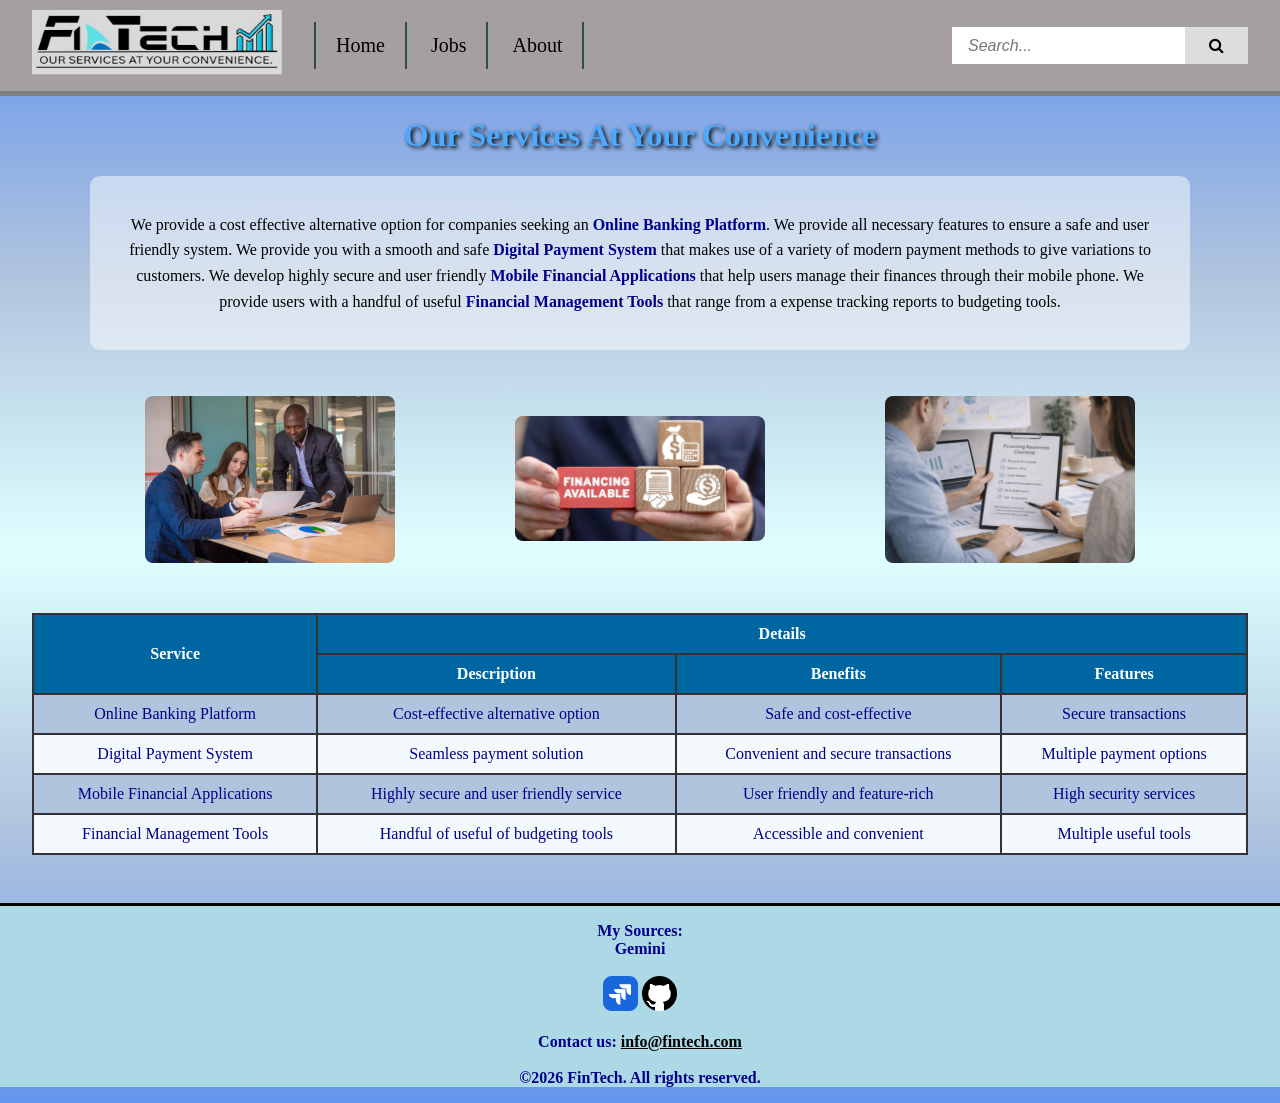
<file: index.html>
<!DOCTYPE html>
<html lang="en">
    <head>
        <meta charset="utf-8">
        <meta name="description" content="This is the index page of the project">
        <meta name="keywords" content="HTML5, CSS, Form, tags">
        <meta name="author" content="Paveteran Elangovan">
        <title>Home</title>
        <link rel="stylesheet" href="https://cdnjs.cloudflare.com/ajax/libs/font-awesome/4.7.0/css/font-awesome.min.css">
        <link rel="stylesheet" href="index.css">
        <link rel="stylesheet" href="Styles.css">
    </head>
    <body>
        <header class="top_area">
            <a href="#" class="logo">
                <img src="images/FINTECH_LOGO.jpeg" alt="Fintech Logo" height="65rem" width="250rem">
            </a>

            <nav class="navigation">
                <a href="index.html">Home</a>
                <a href="jobs.html">Jobs</a>
                <a href="about.html">About</a>
            </nav>

            <div class="searchbar">
                <input type="text" placeholder="Search...">
                <button type="submit"><i class="fa fa-search"></i></button>
            </div>          
        </header>
        
        <h1 class="h1mine">Our Services At Your Convenience</h1>

        <div class="description">
            <p>
                We provide a cost effective alternative option for companies seeking an <strong>Online Banking Platform</strong>. We provide all necessary features to ensure a safe and user friendly system.
                We provide you with a smooth and safe <strong>Digital Payment System</strong> that makes use of a variety of modern payment methods to give variations to customers.
                We develop highly secure and user friendly <strong>Mobile Financial Applications</strong> that help users manage their finances through their mobile phone.
                We provide users with a handful of useful <strong>Financial Management Tools</strong> that range from a expense tracking reports to budgeting tools.
            </p>
        </div>

        <div class="image">
            <p><img id="img1" src="images/banking1.jpg" alt="Services"/></p>
            <p><img id="img2" src="images/banking3.png" alt="Services2"/></p>
            <p><img id="img3" src="images/banking2.png" alt="Services3"/></p>
        </div>

        <table>
            <tr>
                <th rowspan="2">Service</th>
                <th colspan="3">Details</th>
            </tr>

            <tr>
                <th>Description</th>
                <th>Benefits</th>
                <th>Features</th>
            </tr>

            <tr>
                <td>Online Banking Platform</td>
                <td>Cost-effective alternative option</td>
                <td>Safe and cost-effective</td>
                <td>Secure transactions</td>
            </tr>

            <tr>
                <td>Digital Payment System</td>
                <td>Seamless payment solution</td>
                <td>Convenient and secure transactions</td>
                <td>Multiple payment options</td>
            </tr>

            <tr>
                <td>Mobile Financial Applications</td>
                <td>Highly secure and user friendly service</td>
                <td>User friendly and feature-rich</td>
                <td>High security services</td>
            </tr>

            <tr>
                <td>Financial Management Tools</td>
                <td>Handful of useful of budgeting tools</td>
                <td>Accessible and convenient</td>
                <td>Multiple useful tools</td>
            </tr>
        </table>
        <br />

        <footer>
            <p style="font-weight: bold; color:darkblue">My Sources:<br>Gemini<br><br>
               <a href="https://ryanstothard.atlassian.net/jira/software/projects/WEB/boards/2/backlog?atlOrigin=eyJpIjoiOWI3MjFkNGI1NGJjNGFiOTkwYTQwZDZjMWIyMzIzMzUiLCJwIjoiaiJ9" target="blank"><img src="images/jira.webp" alt="Jira" title="Jira_" width="35" height="35" /></a> 
               <a href="https://github.com/Paveteran69/Applied-Web-Project.git" target="blank"><img src="images/github.webp" alt="GitHub" title="GitHub_" width="35" height="35" /><br><br></a> 
               Contact us: <a href="mailto:info@fintech.com">info@fintech.com</a><br><br>&copy;2026 FinTech. All rights reserved.
            </p>
        </footer>
    </body>
</html>
</file>
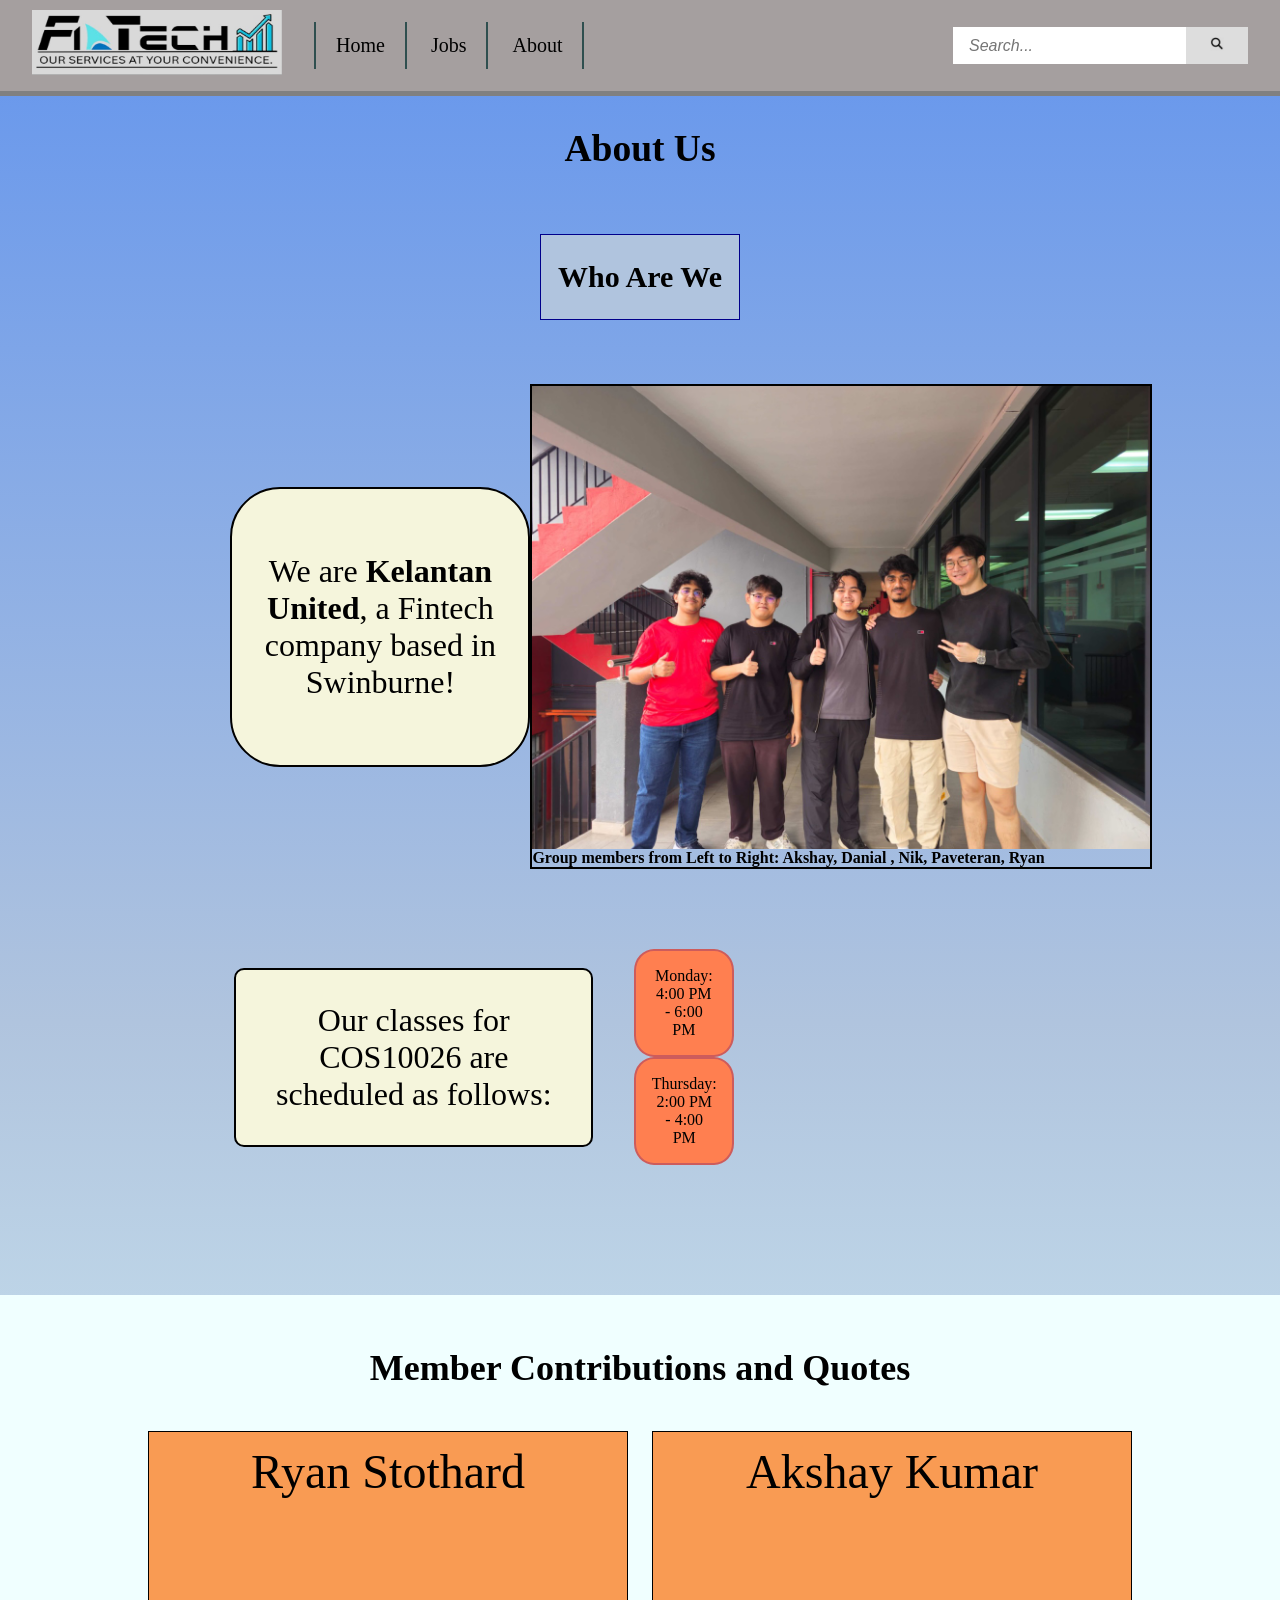
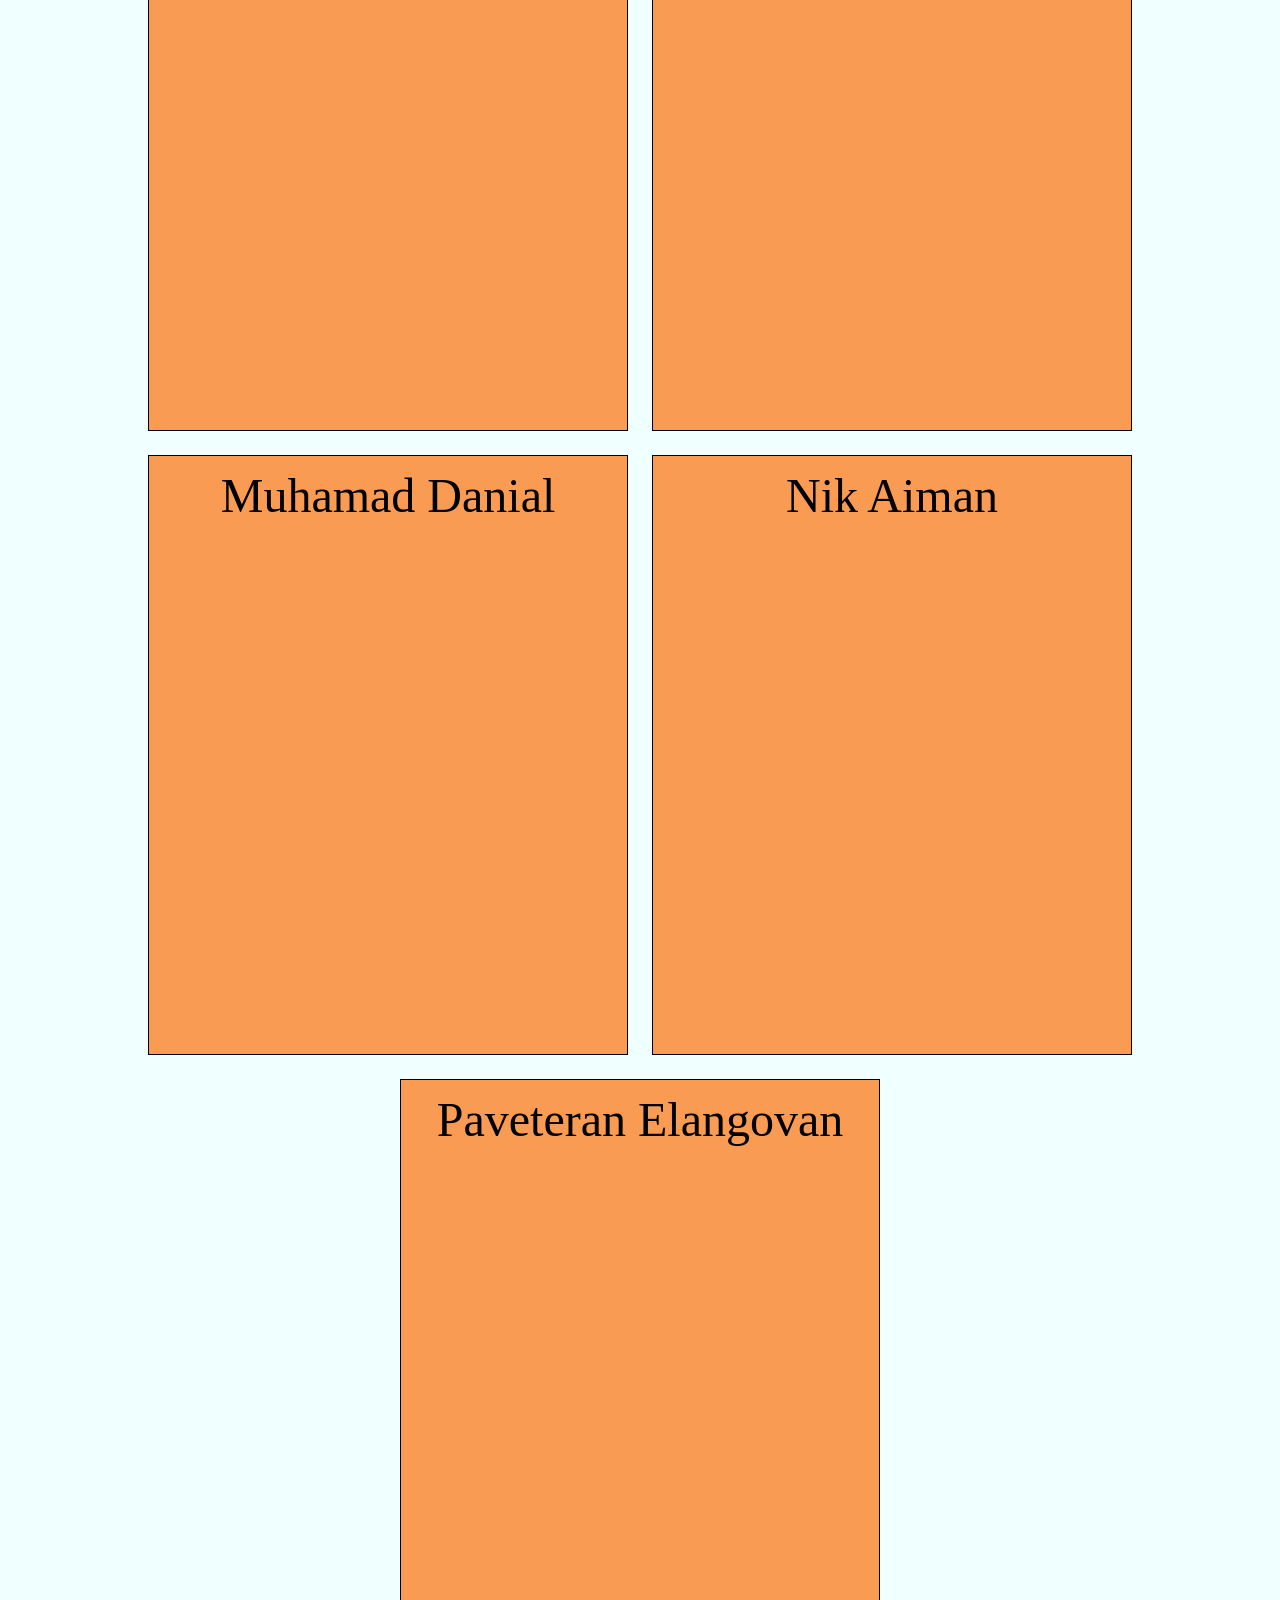
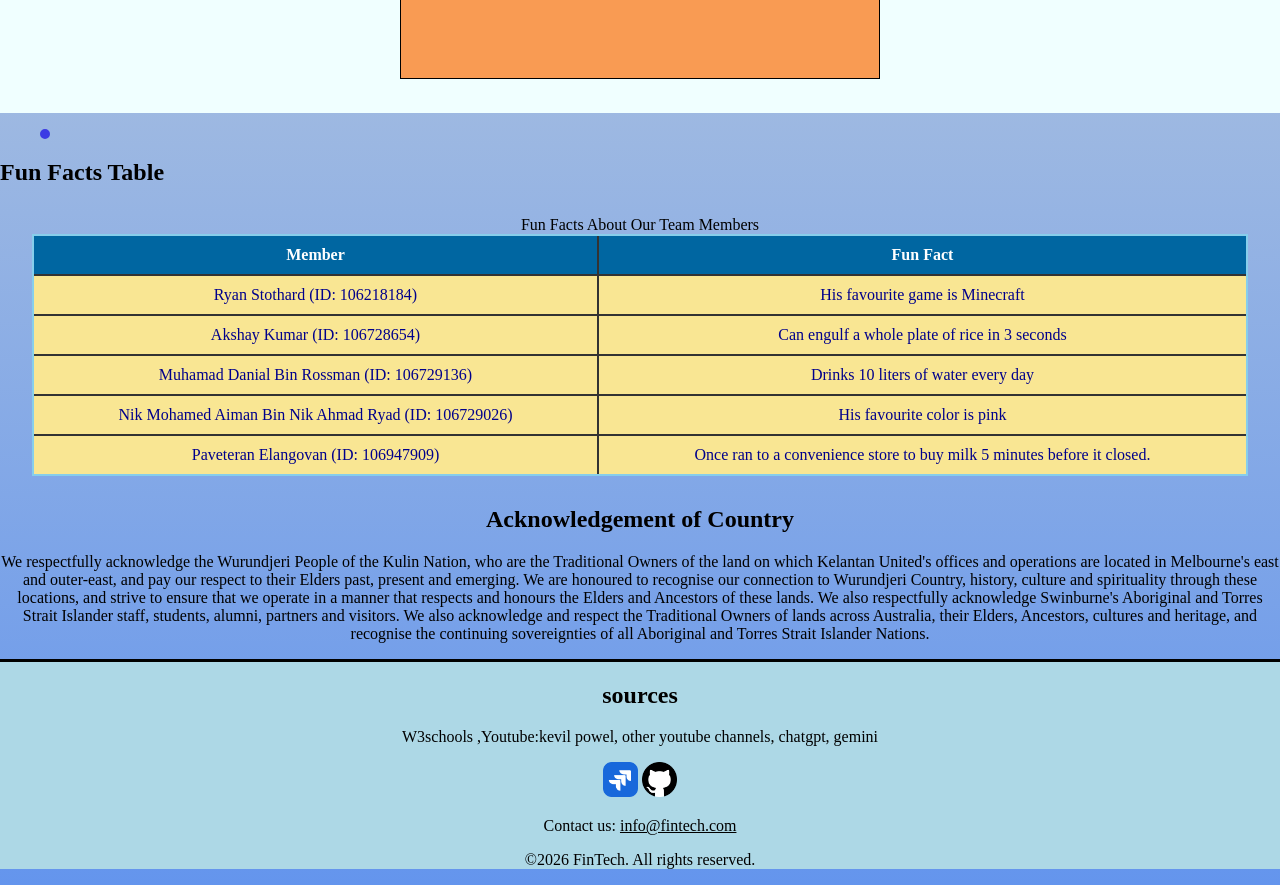
<file: about.html>
<!DOCTYPE html >
<html lang="en">
    <head>
        <style>
            footer{
        border-top: 3px solid black;
        clear: both;
        text-align: center;
        }

            figure {
                border: 5px solid #3b3be4;
                border-radius: 10px;
                width: fit-content;
                text-align: center;
            }

            .about_id {
                font-weight: bold;
                font-style: italic;
                text-decoration: underline;
            }

            table, th, td{
                border-style: double;
                border-width: 2px;
                border-color:skyblue;
                padding: 5px;
            }
            td {
                background-color:#f9e693;
            }
            thead{
                background-color: #b6f549;
            }

            td:hover {
                background-color: #5ef686;
            }
            
            td:active {
                background-color: #ff57b1;
            }



        </style>
        <meta charset="UTF-8">
        <meta name="viewport" content="width=device-width, initial-scale=1.0">
        <meta name="description" content="This is the about page of the project">
            <meta name="keywords" content="HTML5, CSS, about, us, contact, information, schedule, team, members, fun facts">
            <meta name="author" content="Ryan Stothard/Aiman">
        <link href="Styles.css" rel="stylesheet">
        <title>About Us</title>
    </head>
    <body class>
        <div class="wrapper_ab">
            <section class="background">
                        <!--Navigation Bar start-->
                <header class="top_area">
                    <a href="#" class="logo">
                        <img src="images/FINTECH_LOGO.jpeg" alt="Fintech Logo" height="65rem" width="250rem">
                    </a>

                    <nav class="navigation">
                        <a href="index.html#">Home</a>
                        <a href="jobs.html#">Jobs</a>
                        <a href="about.html#">About</a>
                    </nav>

                    <div class="searchbar">
                        <input type="text" placeholder="Search...">
                        <button type="button"><img src="images/search.png" alt="Search Logo" width="14rem" height="14rem"></button>
                    </div>

                </header>
                    <!--End-->
                <header>
                    <div class="title_ab"><h1>About Us</h1></div>
                </header>

                <main>
                    
                    <section class="middle_section_ab"> 
                        <div class="who_ab"><h2 class="fix_1">Who Are We</h2></div>
                        <div class="us_ab">
                            <div class="text1_ab">
                                <p>We are <strong>Kelantan United</strong>, a Fintech company based in Swinburne!</p>
                            </div>
                            <div class="group_photo_ab" >
                                <img src="images/picgroup.jpg" alt="Group Photo" height="auto" width="100%">
                                <figcaption><strong>Group members from Left to Right: Akshay, Danial , Nik, Paveteran, Ryan</strong></figcaption>
                            </div>
                        </div>
                        <div class="text2_ab">
                            <p>Our classes for COS10026 are scheduled as follows:</p>
                        
                            <ul>
                                <li>Monday: 4:00 PM - 6:00 PM</li>
                                <li>Thursday: 2:00 PM - 4:00 PM</li>
                            </ul>
                        </div>
                        <br>

                    </section>

                    <section class="sub_section_block_ab">
                        <div class="sub_topic_ab"><h2>Member Contributions and Quotes</h2></div>
                        <div class="people_ab">
                                <dl>
                                    <div class="ryan_ab">
                                        <dt>Ryan Stothard</dt>
                                    </div>
                                    <div class="ryan_text_ab">
                                        <dd><i>Contributions:about.html, about.css, JIRA</i></dd>
                                        <dd><i>Quote:"I give em an inch, and they take a mile!"</i></dd>
                                    </div>
                                </dl>
                            <dl>
                                <div class="akshay_ab">
                                    <dt>Akshay Kumar</dt>
                                </div>
                                <div class="akshay_text_ab">
                                    <dt>Contributions:jobs.html, jobs.css, Group Leader</dt>
                                    <dd><i>Quote"Looking for my next meal"</i></dd>
                                </div>
                            </dl>
                            <dl>
                                <div class="danial_ab">
                                    <dt>Muhamad Danial</dt>
                                </div>
                                <div class="danial_text_ab">
                                    <dt>Contributions:apply.html, apply.css</dt>
                                    <dd><i>Quote"Aku suka kura-kura" ~ (I love turtles, in Malay)</i></dd>
                                </div>
                            </dl>
                            <dl>
                                <div class="nik_ab">
                                    <dt>Nik Aiman</dt>
                                </div>
                                <div class="nik_text_ab">
                                    <dt>Contributions:services.html, services.css, Head Website Designer for CSS</dt>
                                    <dd><i>Quote:"Hidup Melayu" ~ (live for the malays)</i></dd>
                                </div>
                            </dl>
                            <dl>
                                <div class="pave_ab">
                                    <dt>Paveteran Elangovan</dt>
                                </div>
                                <div class="pave_text_ab">
                                    <dt> Contributions:index.html, index.css, Github</dt>
                                    <dd><i>Quote:"I wish I could have 5 cats"</i></dd>
                                </div>
                            </dl>
                        </div>  
                    </section>

                    <figure>

                    </figure>

                    <section>
                        <h2>Fun Facts Table</h2>
                        <table>
                            <caption>Fun Facts About Our Team Members</caption>
                            <thead>
                                <tr>
                                    <th>Member</th>
                                    <th>Fun Fact</th>
                                </tr>
                            </thead>
                            <tbody>
                                <tr>
                                    <td>Ryan Stothard (ID: 106218184)</td>
                                    <td>His favourite game is Minecraft</td>
                                </tr>
                                <tr>
                                    <td>Akshay Kumar (ID: 106728654)</td>
                                    <td>Can engulf a whole plate of rice in 3 seconds</td>
                                </tr>
                                <tr>
                                    <td>Muhamad Danial Bin Rossman (ID: 106729136)</td>
                                    <td>Drinks 10 liters of water every day</td>
                                </tr>
                                <tr>
                                    <td>Nik Mohamed Aiman Bin Nik Ahmad Ryad (ID: 106729026)</td>
                                    <td>His favourite color is pink</td>
                                </tr>
                                <tr>
                                    <td>Paveteran Elangovan (ID: 106947909)</td>
                                    <td>Once ran to a convenience store to buy milk 5 minutes before it closed.</td>
                                </tr>
                            </tbody>
                        </table>
                
                </main>
            </section>
        </div>
            <aside>
                <h2>Acknowledgement of Country</h2>
                <p>We respectfully acknowledge the Wurundjeri People of the Kulin Nation, who are the Traditional Owners of the land on which Kelantan United's offices and operations are located in Melbourne's east and outer-east, and pay our respect to their Elders past, present and emerging. We are honoured to recognise our connection to Wurundjeri Country, history, culture and spirituality through these locations, and strive to ensure that we operate in a manner that respects and honours the Elders and Ancestors of these lands. We also respectfully acknowledge Swinburne's Aboriginal and Torres Strait Islander staff, students, alumni, partners and visitors. We also acknowledge and respect the Traditional Owners of lands across Australia, their Elders, Ancestors, cultures and heritage, and recognise the continuing sovereignties of all Aboriginal and Torres Strait Islander Nations.</p>
            </aside>
    </body>

    <footer>
                <div class="sources_ab">   
                    <h2>sources</h2>
                    <p>W3schools ,Youtube:kevil powel, other youtube channels,  chatgpt, gemini
                </div>
                <p>
                    <a href="https://ryanstothard.atlassian.net/jira/software/projects/WEB/boards/2/backlog?atlOrigin=eyJpIjoiOWI3MjFkNGI1NGJjNGFiOTkwYTQwZDZjMWIyMzIzMzUiLCJwIjoiaiJ9" target="blank"><img src="images/jira.webp" alt="Jira" title="Jira_" width="35" height="35" /></a>
                    <a href="https://github.com/Paveteran69/Applied-Web-Project.git" target="blank"><img src="images/github.webp" alt="GitHub" title="GitHub_" width="35" height="35" /></a>
                </p>
                <p>Contact us: <a href="mailto:info@fintech.com">info@fintech.com</a></p>
                <p>&copy;2026 FinTech. All rights reserved.</p>
            </footer>
</html>
</file>
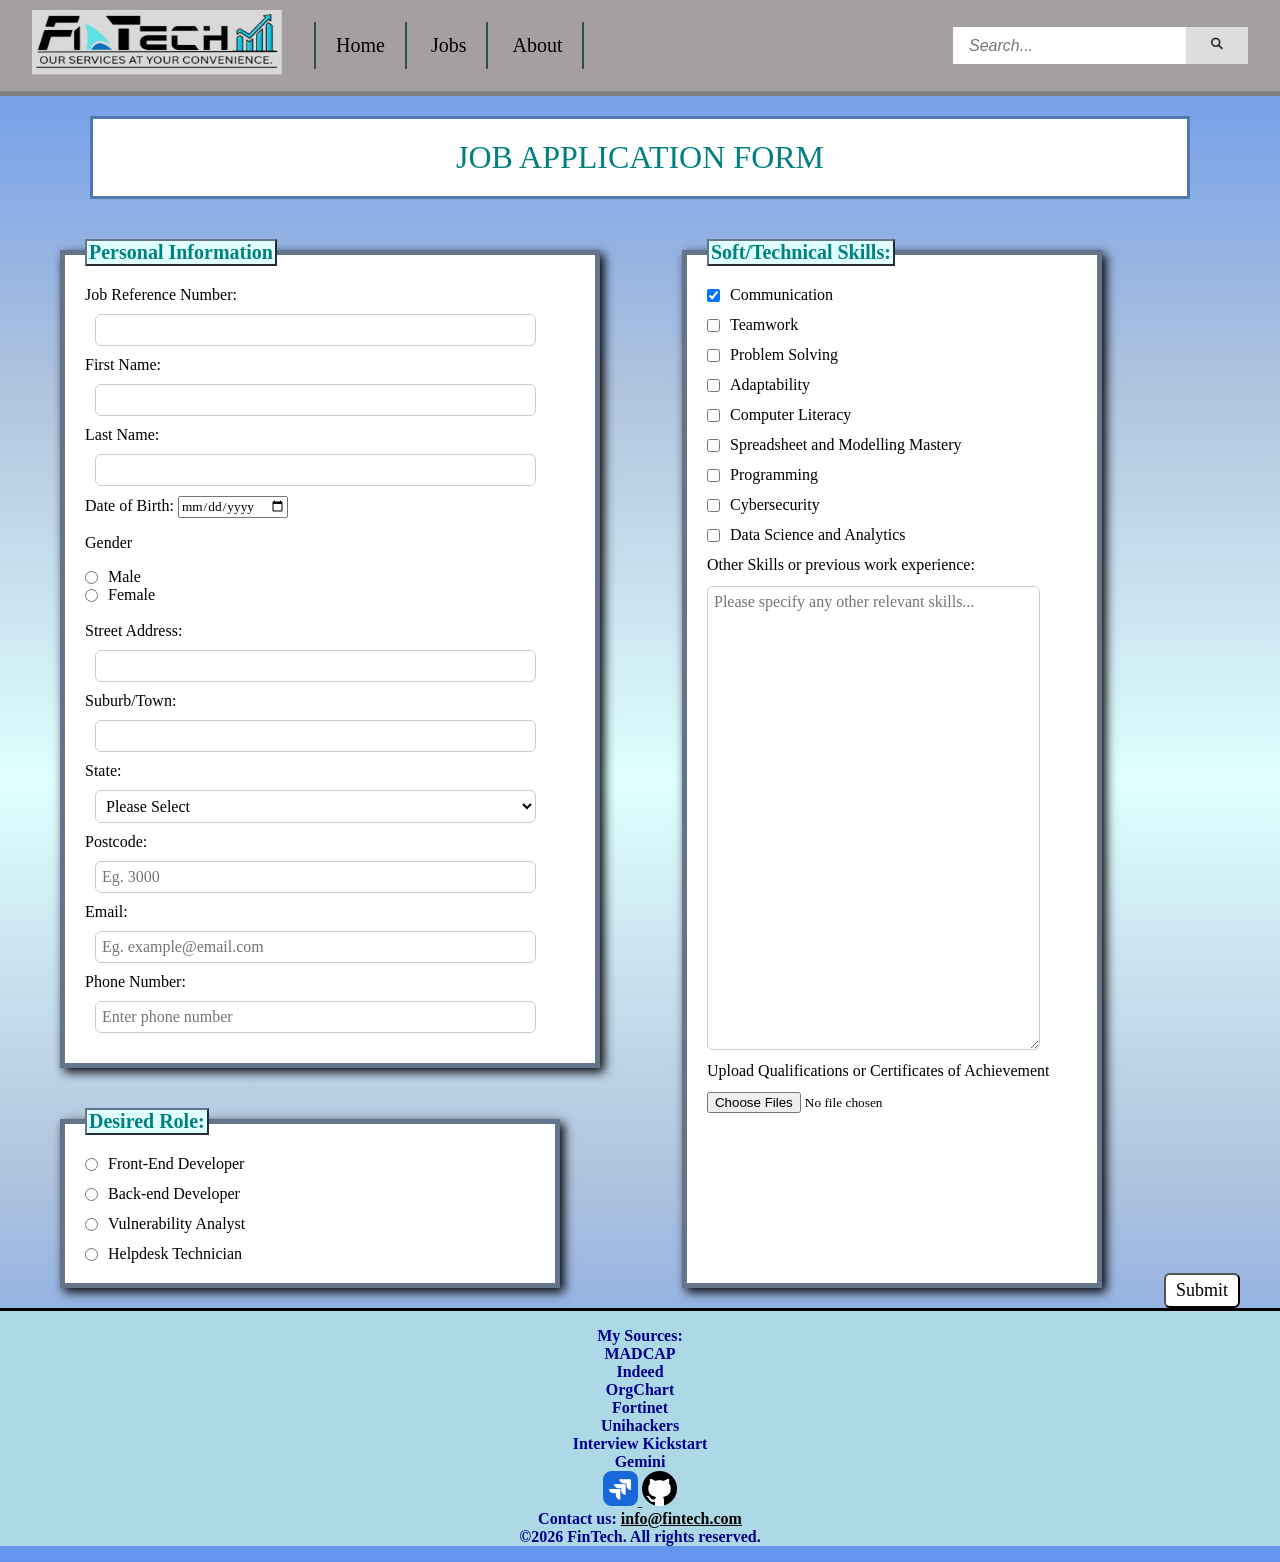
<file: apply.html>
<!DOCTYPE html>
<html lang = "en">

  <head>
    <meta charset = "utf-8">
    <meta name = "description" content = "Job Application Form"> 
    <meta name = "keywords" content = "HTML, Form, tags">
    <meta name = "author" content = "Danial"> 
    <title> Job Application Form </title>
    <link href = "Styles.css" rel = "stylesheet">

     <!-- Embedded CSS-->
   <style> 
  .form-section {
    transition: transform 0.3s ease-in-out;
  }

  .form-section:hover{
    transform: scale(1.1); 
    background-color: lightcyan;
  }
  
</style>
    
  </head>

  <body> 

   <!--Navigation Bar start-->
            <header class="top_area">
   <a href="#" class="logo">
     <img src="images/FINTECH_LOGO.jpeg" alt="Fintech Logo" height="65rem" width="250rem">
   </a>

  <nav class="navigation">
    <a href="index.html">Home</a>
    <a href="jobs.html">Jobs</a>
    <a href="about.html">About</a>
  </nav>

  <div class="searchbar">
    <input type="text" placeholder="Search...">
    <button type="submit"><i class="fa fa-search"></i><img src="images/search.png" alt="Search Logo" width="14rem" height="14rem"></button>
  </div>

            </header>

    <!-- The start of the form-->

    <h1 class="h1forapply"> JOB APPLICATION FORM  </h1>
    
    <form method="post" action = "process_eoi.php" novalidate>
        <div class="form-container">  
          
          <div class="left-column">   
          <fieldset class = "form-section"> <!-- set class for the form fieldsets-->
           <legend> Personal Information </legend>
            <label for ="Ref_ID" > Job Reference Number: </label>
            <input type = "text" name = "Ref_ID" id = "Ref_ID" pattern = "[a-zA-Z0-9]{5}"  required>

            <!-- USE CSS TO PUT MARGIN OR SPACE MAYBE??-->

            <label for = "First_Name"> First Name: </label>
            <input type = "text" name = "First_Name" id = "First_Name" pattern = "[a-zA-Z]{2,20}" required>
            

            <label for = "Last_Name"> Last Name: </label>
            <input type = "text" name = "Last_Name" id = "Last_Name" pattern = "[a-zA-Z]{2,20}" required>

             

            <label for = "Date_Of_Birth"> Date of Birth: </label>
            <input type = "date" name = "Date_Of_Birth" id = "Date_Of_Birth" required>
            

            <div class="gender-group">
  <p class="field-label">Gender</p>
  
  <label class="input-option">
    <input type="radio" name="gender" value="male"> Male
  </label>
  <label class="input-option">
    <input type="radio" name="gender" value="female"> Female
  </label>
</div>
            <br>
            

            <label for = "Street_Address"> Street Address: </label>
            <input type = "text" name = "Street_Address" id = "Street_Address" pattern = "[a-zA-Z0-9\s]{5,40}" required>
            

            <label for = "Suburb"> Suburb/Town: </label>
            <input type = "text" name = "Suburb" id = "Suburb" pattern = "[a-zA-Z\s]{5,40}" required>

            

            <label for = "State"> State: </label>
            <select name = "State" id = "State" required>
                <option value = ""> Please Select </option>
                <option value = "VIC"> Victoria </option>
                <option value = "NSW"> New South Wales</option>
                <option value = "QLD"> Queensland </option>
                <option value = "NT"> Northern Territory </option>
                <option value = "WA"> Western Australia </option>
                <option value = "SA"> South Australia </option>
                <option value = "TAS"> Tasmania </option>
                <option value = "ACT"> Australian Capital Territory </option>
            </select>
            

            <label for = "Postcode"> Postcode: </label>
            <input type = "text" name = "Postcode" id = "Postcode" pattern = "[0-9]{4}" placeholder = "Eg. 3000" required>

            

            <label for = "Email"> Email: </label>
            <input type = "email" name = "Email" id = "Email" placeholder = "Eg. example@email.com" required>

            

            <label for = "Phone_Number"> Phone Number: </label>
            <input type = "text" name = "Phone_Number" id = "Phone_Number" pattern = "[0-9]{8,12}" placeholder = "Enter phone number" required>

            
         
           
         </fieldset>
         


    
        

         <div class = "desired-column">  <!-- set class just for this part-->
        <fieldset class = "form-section">
        
           <legend>Desired Role:</legend>
           
           <label class="input-option">
              <input type="radio" name="Desired_Role" value="Front-End Developer" required>
              <span>Front-End Developer</span>
            </label>

            <label class="input-option">
              <input type="radio" name="Desired_Role" value="Back-end Developer" required>
              <span>Back-end Developer</span>
            </label>

            <label class="input-option">
              <input type="radio" name="Desired_Role" value="Vulnerability Analyst" required>
              <span>Vulnerability Analyst</span>
            </label>

            <label class="input-option">
              <input type="radio" name="Desired_Role" value="Helpdesk Technician" required>
              <span>Helpdesk Technician</span>
            </label>
          </fieldset>
        </div>
      </div>
      

        <div class = "right-column"> <!-- set class for the right side of the form (Skills)-->
        <fieldset class = "form-section">

            <legend>Soft/Technical Skills:</legend>
        
    
            
            
            <label class="input-option"> <!-- To Style the input buttons so that it aligns with the text-->
            <input type="checkbox" name="Skill_List[]" value="Communication" checked>
            <span>Communication</span>
          </label>

          <label class="input-option">
            <input type="checkbox" name="Skill_List[]" value="Teamwork">
            <span>Teamwork</span>
          </label>

          <label class="input-option">
            <input type="checkbox" name="Skill_List[]" value="Problem_Solving">
            <span>Problem Solving</span>
          </label>

          <label class="input-option">
            <input type="checkbox" name="Skill_List[]" value="Adaptability">
            <span>Adaptability</span>
          </label>

          <label class="input-option">
            <input type="checkbox" name="Skill_List[]" value="Computer_Literacy">
            <span>Computer Literacy</span>
          </label>

          <label class="input-option">
            <input type="checkbox" name="Skill_List[]" value="Spreadsheet_Modelling_Master">
            <span>Spreadsheet and Modelling Mastery</span>
          </label>

          <label class="input-option">
            <input type="checkbox" name="Skill_List[]" value="Programming">
            <span>Programming</span>
          </label>

          <label class="input-option">
            <input type="checkbox" name="Skill_List[]" value="Cybersecurity">
            <span>Cybersecurity</span>
          </label>

          <label class="input-option">
            <input type="checkbox" name="Skill_List[]" value="Data_Science_Analytics">
            <span>Data Science and Analytics</span>
          </label>
        

          

        
        
           <label for="Other_Skills">Other Skills or previous work experience:</label>
           <textarea placeholder="Please specify any other relevant skills..." name="Other_Skills" id="Other_Skills" rows="25" cols="40"></textarea>

           <label for="file-upload">Upload Qualifications or Certificates of Achievement</label> <!--allow users to upload files to the form-->
  
           <input type="file" multiple id="file-upload" name="uploaded_file" class="file-button">
        
        </fieldset>
        </div> 

           <div class ="submit-button-container">
           <input type = "submit" value = "Submit" class="submit-button">
           </div>

      </div>
    </form>
     

    <footer>
            <p style="font-weight: bold; color:darkblue">My Sources:<br>MADCAP<br>Indeed<br>OrgChart<br>Fortinet<br>Unihackers<br>Interview Kickstart<br>Gemini<br>
               <a href="https://ryanstothard.atlassian.net/jira/software/projects/WEB/boards/2/backlog?atlOrigin=eyJpIjoiOWI3MjFkNGI1NGJjNGFiOTkwYTQwZDZjMWIyMzIzMzUiLCJwIjoiaiJ9" target="blank"><img src="images/jira.webp" alt="Jira" title="Jira" width="35" height="35" >
               </a> <a href="https://github.com/Paveteran69/Applied-Web-Project.git" target="blank"><img src="images/github.webp" alt="GitHub" title="GitHub" width="35" height="35" ><br>
               </a> Contact us: <a href="mailto:info@fintech.com">info@fintech.com</a><br>&copy;2026 FinTech. All rights reserved.</p>
  </footer>


 </body>







</html>
</file>
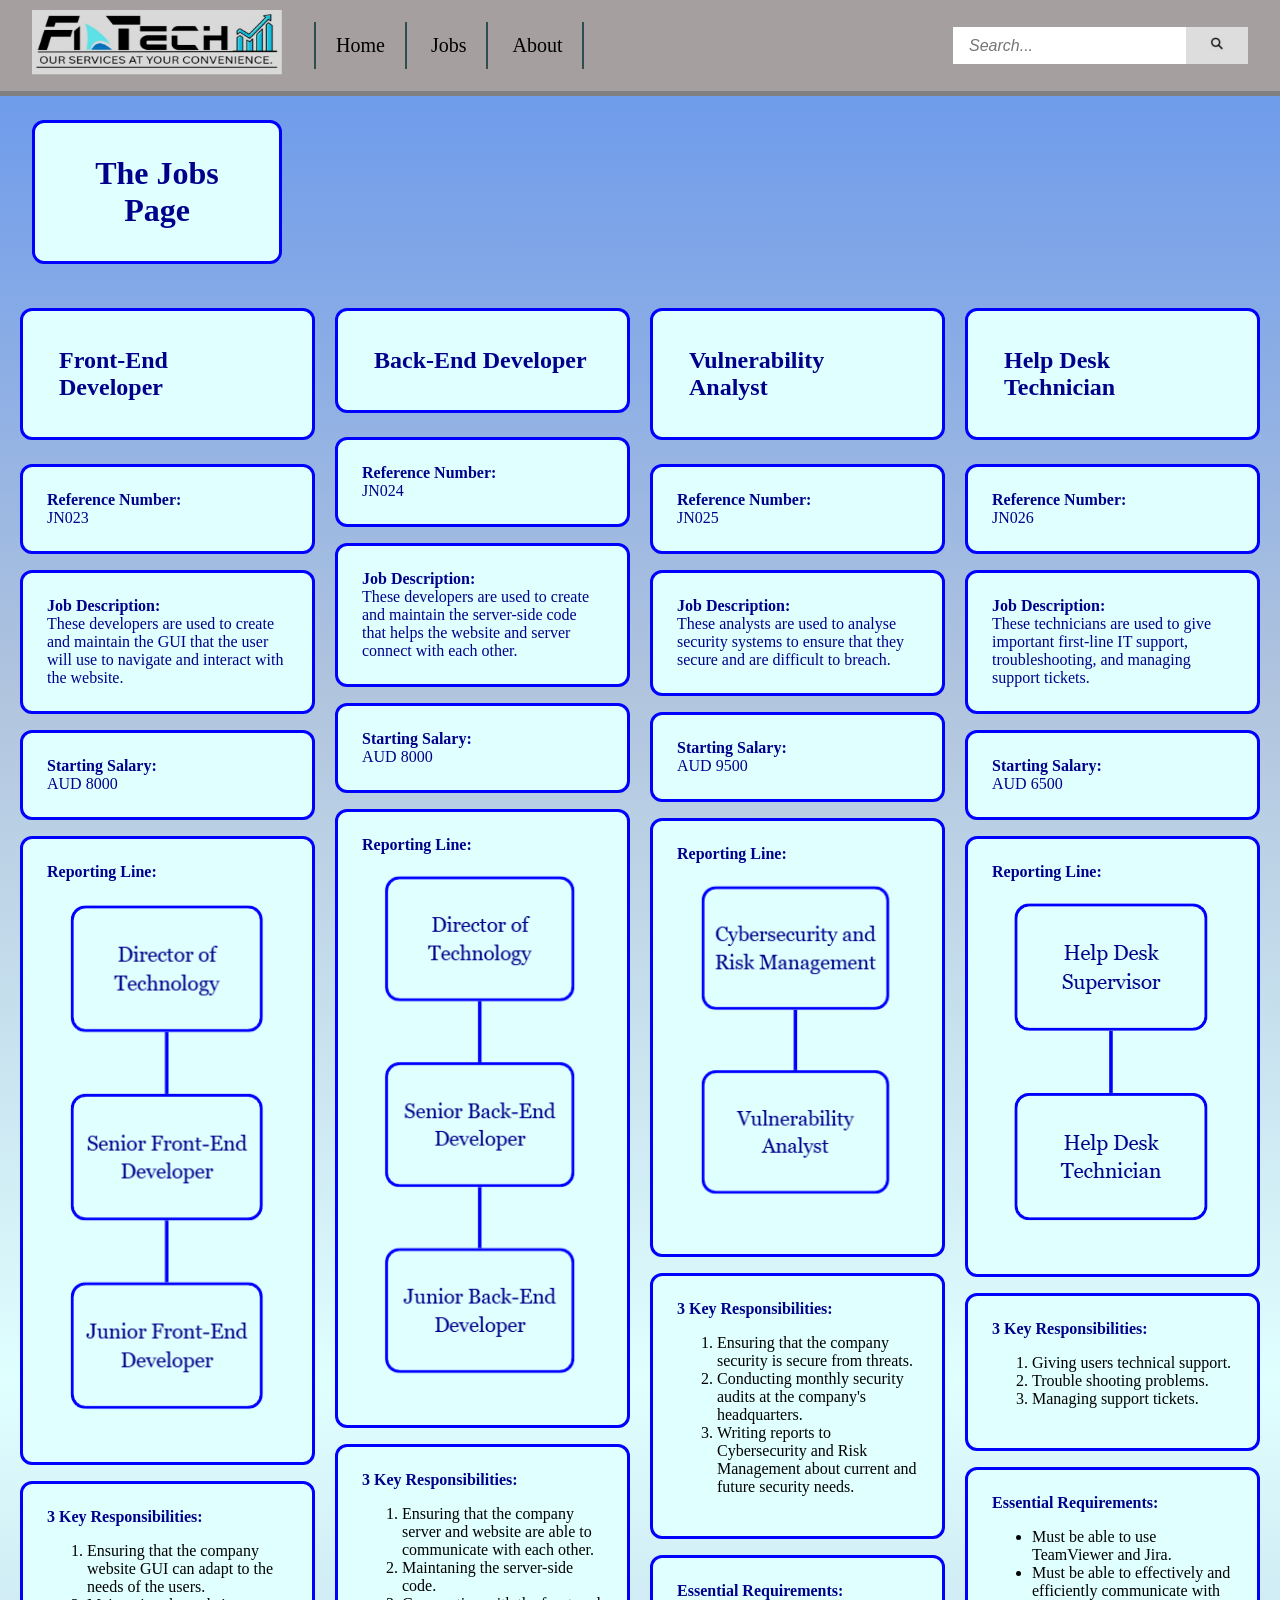
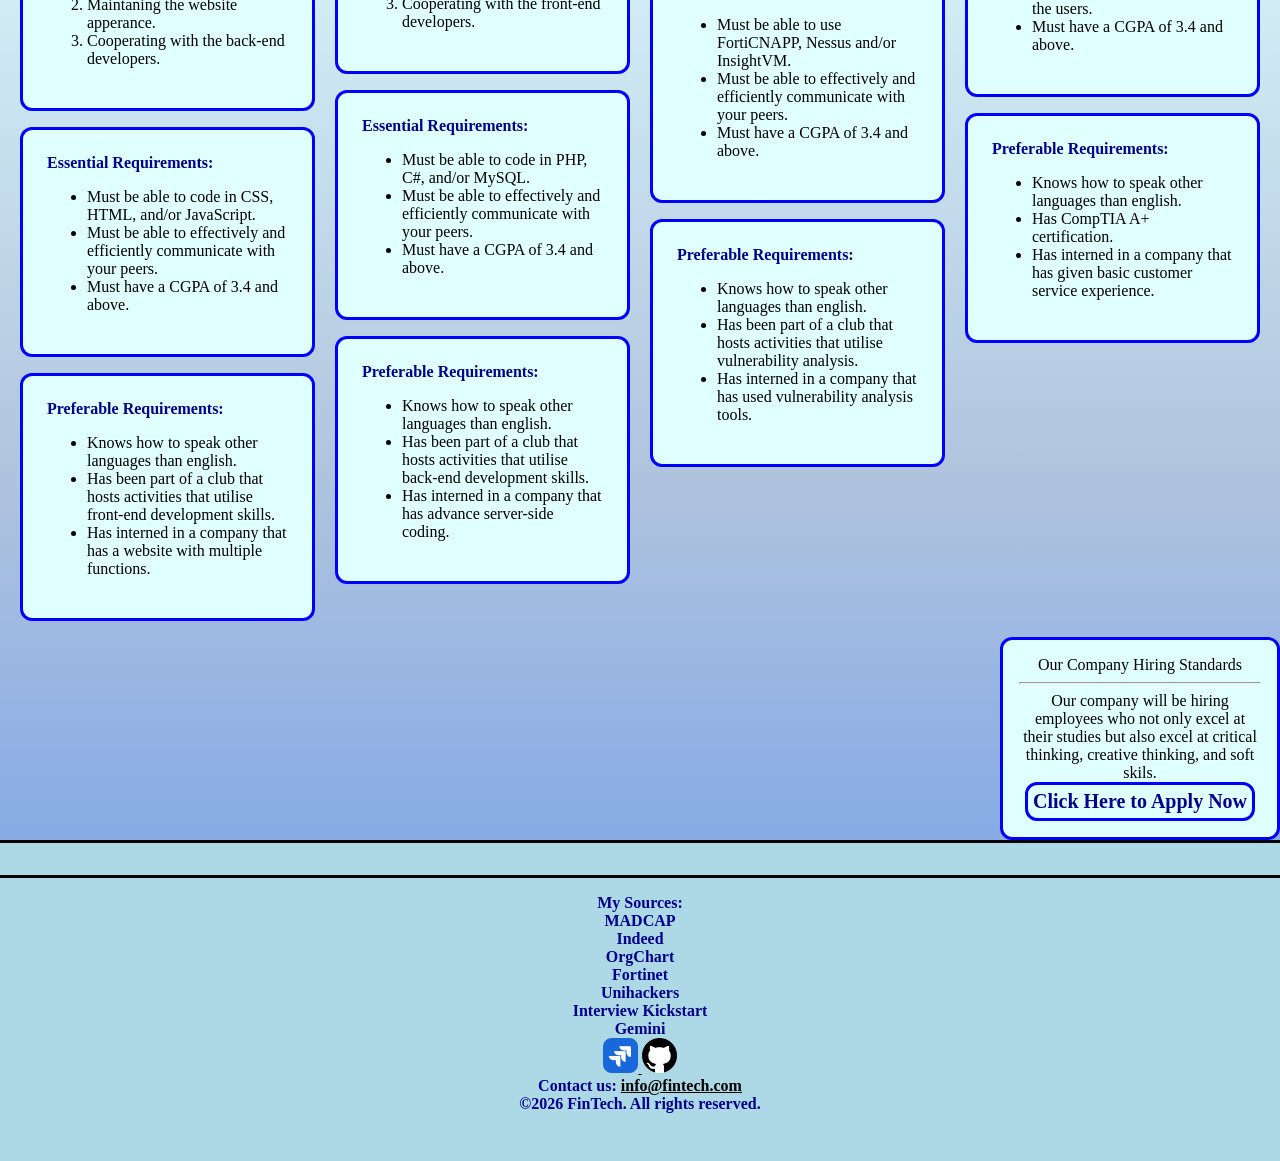
<file: jobs.html>
<!DOCTYPE html>
<html lang="en">
<head>
  <link rel="stylesheet" href="Styles.css">
  <link rel="stylesheet" href="https://cdnjs.cloudflare.com/ajax/libs/font-awesome/4.7.0/css/font-awesome.min.css">
  <meta charset="utf-8" />
  <meta name="description" content="job page" />
  <meta name="keywords" content="HTML5, CSS layout" />
  <meta name="author" content="Akshay"  />
  <title>Jobs Page</title>
</head>

<body class="jobs-page">

  <header class="top_area">
   <a href="#" class="logo">
     <img src="images/FINTECH_LOGO.jpeg" alt="Fintech Logo" height="65rem" width="250rem">
   </a>

  <nav class="navigation">
    <a href="index.html">Home</a>
    <a href="jobs.html">Jobs</a>
    <a href="about.html">About</a>
  </nav>

  <div class="searchbar">
    <input type="text" placeholder="Search...">
    <button type="button"><img src="images/search.png" alt="Search Logo" width="14rem" height="14rem"></button>
  </div>

</header>
    <div class="heading_jb">
     <header>
       <h1>The Jobs Page</h1>
     </header>
    </div>

    <article>
       <section>
        <div class="wrapper">
        <div class="extreme_left">
        <h2>Front-End Developer</h2>

         <p><span>Reference Number:</span> JN023</p>

         <p><span>Job Description:</span> These developers are used to create and maintain the GUI that the user will use to navigate and interact with the website.</p>

         <p><span>Starting Salary:</span> AUD 8000</p>

         <p><span>Reporting Line:</span>
         <img src="Reporting Line/FED.png" alt="Front-End Developer Reporting Line">
         </p>
         
         <div class="lists_jb">
           <span>3 Key Responsibilities:</span> 
             <ol>
               <li>Ensuring that the company website GUI can adapt to the needs of the users.</li>
               <li>Maintaning the website apperance.</li>
               <li>Cooperating with the back-end developers.</li>
             </ol>
        </div>

         <div class="lists_jb">
           <span>Essential Requirements:</span> 
            <ul>
              <li>Must be able to code in CSS, HTML, and/or JavaScript.</li>
              <li>Must be able to effectively and efficiently communicate with your peers.</li>
              <li>Must have a CGPA of 3.4 and above.</li>
            </ul>
         </div>

          <div class="lists_jb">
           <span>Preferable Requirements:</span> 
            <ul>
              <li>Knows how to speak other languages than english.</li>
              <li>Has been part of a club that hosts activities that utilise front-end development skills.</li>
              <li>Has interned in a company that has a website with multiple functions.</li>
            </ul>
         </div>
         </div>

        <div class="left">
        <h2>Back-End Developer</h2>

         <p><span>Reference Number:</span> JN024</p>

         <p><span>Job Description:</span> These developers are used to create and maintain the server-side code that helps the website and server connect with each other.</p>

         <p><span>Starting Salary:</span> AUD 8000</p>

         <p><span>Reporting Line:</span>
         <img src="Reporting Line/BED.png" alt="Back-End Developer Reporting Line">
         </p>

         <div class="lists_jb">
           <span>3 Key Responsibilities:</span> 
             <ol>
               <li>Ensuring that the company server and website are able to communicate with each other.</li>
               <li>Maintaning the server-side code.</li>
               <li>Cooperating with the front-end developers.</li>
             </ol>
         </div>

         <div class="lists_jb">
           <span>Essential Requirements:</span>
            <ul>
              <li>Must be able to code in PHP, C#, and/or MySQL.</li>
              <li>Must be able to effectively and efficiently communicate with your peers.</li>
              <li>Must have a CGPA of 3.4 and above.</li>
            </ul>
          </div>

          <div class="lists_jb">
           <span>Preferable Requirements:</span>
            <ul>
              <li>Knows how to speak other languages than english.</li>
              <li>Has been part of a club that hosts activities that utilise back-end development skills.</li>
              <li>Has interned in a company that has advance server-side coding.</li>
            </ul>
          </div>
        </div>

         <div class="right">
         <h2>Vulnerability Analyst</h2>

         <p><span>Reference Number:</span> JN025</p>

         <p><span>Job Description:</span> These analysts are used to analyse security systems to ensure that they secure and are difficult to breach.</p>

         <p><span>Starting Salary:</span> AUD 9500</p>

         <p><span>Reporting Line:</span>

         <img src="Reporting Line/VA.png" alt="Vulnerability Analyst Reporting Line">
         </p>

         <div class="lists_jb">
           <span>3 Key Responsibilities:</span> 
             <ol>
               <li>Ensuring that the company security is secure from threats.</li>
               <li>Conducting monthly security audits at the company's headquarters.</li>
               <li>Writing reports to Cybersecurity and Risk Management about current and future security needs.</li>
             </ol>
         </div>

         <div class="lists_jb">
           <span>Essential Requirements:</span> 
            <ul>
              <li>Must be able to use FortiCNAPP, Nessus and/or InsightVM.</li>
              <li>Must be able to effectively and efficiently communicate with your peers.</li>
              <li>Must have a CGPA of 3.4 and above.</li>
            </ul>
          </div>

          <div class="lists_jb">
           <span>Preferable Requirements:</span> 
            <ul>
              <li>Knows how to speak other languages than english.</li>
              <li>Has been part of a club that hosts activities that utilise vulnerability analysis.</li>
              <li>Has interned in a company that has used vulnerability analysis tools.</li>
            </ul>
          </div>
         </div>
     
        <div class="extreme_right">
        <h2>Help Desk Technician</h2>

         <p><span>Reference Number:</span> JN026</p>

         <p><span>Job Description:</span> These technicians are used to give important first-line IT support, troubleshooting, and managing support tickets.</p>

         <p><span>Starting Salary:</span> AUD 6500</p>

         <p><span>Reporting Line:</span>
         <img src="Reporting Line/HDT.png" alt="Help Desk Technician Reporting Line">
         </p>

         <div class="lists_jb">
           <span>3 Key Responsibilities:</span> 
             <ol>
               <li>Giving users technical support.</li>
               <li>Trouble shooting problems.</li>
               <li>Managing support tickets.</li>
             </ol>
            </div>

         <div class="lists_jb">
           <span>Essential Requirements:</span> 
            <ul>
              <li>Must be able to use TeamViewer and Jira.</li>
              <li>Must be able to effectively and efficiently communicate with the users.</li>
              <li>Must have a CGPA of 3.4 and above.</li>
            </ul>
          </div>

          <div class="lists_jb">
           <span>Preferable Requirements:</span> 
            <ul>
              <li>Knows how to speak other languages than english.</li>
              <li>Has CompTIA A+ certification.</li>
              <li>Has interned in a company that has given basic customer service experience.</li>
            </ul>
          </div>
        </div>
       </div>
      </section>

      <div class="aside_jb">
      <aside>
         <span>Our Company Hiring Standards</span>

         <hr>

         <span>Our company will be hiring employees who not only excel at their studies but also excel at critical thinking, creative thinking, and soft skils.</span>

          <section>
          <a href="apply.html">
             <button style="font-family: Georgia; 
                            font-weight: bold; 
                            font-size: 20px; 
                            border-style: solid; 
                            border-width: 3px; 
                            border-color: blue; 
                            padding: 5px;
                            border-radius: 12px;
                            background-color: lightcyan; 
                            color: darkblue;"
                            >Click Here to Apply Now</button>

            <style>
               button {
               cursor: pointer;
              }
            </style>

          </a>
      </section>
      </aside>
     </div>
    </article>
  </body>

 <div class="footer_jb">
 <footer>
            <p style="font-weight: bold; color:darkblue">My Sources:<br>MADCAP<br>Indeed<br>OrgChart<br>Fortinet<br>Unihackers<br>Interview Kickstart<br>Gemini<br>
               <a href="https://ryanstothard.atlassian.net/jira/software/projects/WEB/boards/2/backlog?atlOrigin=eyJpIjoiOWI3MjFkNGI1NGJjNGFiOTkwYTQwZDZjMWIyMzIzMzUiLCJwIjoiaiJ9" target="blank"><img src="images/jira.webp" alt="Jira" title="Jira_" width="35" height="35" />
               </a> <a href="https://github.com/Paveteran69/Applied-Web-Project.git" target="blank"><img src="images/github.webp" alt="GitHub" title="GitHub_" width="35" height="35" /><br>
               </a> Contact us: <a href="mailto:info@fintech.com">info@fintech.com</a><br>&copy;2026 FinTech. All rights reserved.</p>
  </footer>
  </div>
</html>
</file>
<file: index.css>
/*

filename: [index.css]

author: [Paveteran Elangovan]

created: [19/9/2026]

last modified: [23/9/2026]

description: [index.css is a CSS file that contains the styling for index.html.]

*/

footer{
    border-top: 3px solid black;
    clear: both;
    text-align: center;
}

*{
    font-family: georgia, serif; 
    color: black;
}

body{
    background-color:lightcyan;
    background-image: linear-gradient( cornflowerblue,lightsteelblue,lightcyan,
    lightsteelblue,cornflowerblue);
}

.h1mine{
    color: #4CA9FC;
    text-align: center;
    text-shadow: 2px 2px 4px #000000;
    transition: transform 0.8s ease;
}

.h1mine:hover{
    transform: scale(1.3);
}

.description strong{
    color: darkblue;
}

.description{
    width: 1100px;
    margin: 0 auto 30px;
    padding: 20px;
    text-align: center;
    line-height: 1.6;
    background-color: rgba(255, 255, 255, 0.5);
    border-radius: 10px;
}

.image{
    display: flex;
    justify-content: center;
    gap: 120px;
    margin: 30px 0;
}

.image img{
    width: 250px;
    height: auto;
    border-radius: 8px;
}

#img2{
    margin-top: 20px;
}

#img1, #img2, #img3{
    transition: transform 0.8s ease;
}

#img1:hover{
    transform: scale(1.2);
}

#img2:hover{
    transform: scale(1.2);
}

#img3:hover{
    transform: scale(1.2);
}

table{
    width: 95%;
    margin: 30px auto;
    border-collapse: collapse;
}

th{
    background-color: #0066a1;
    color: white;
    padding: 10px;
    border: 2px solid #333;
    text-align: center;
}

td{
    padding: 10px;
    border: 2px solid #333;
    text-align: center;
    color: darkblue;
}

tr:nth-child(even){
    background-color: #f2f8fc;
}

tr:nth-child(odd){
    background-color: lightsteelblue;
}
</file>
<file: Styles.css>
/*Akshay's Part Start*/
/*Universal font family for all text*/

footer{
    background-color:lightblue;
}
* {
  font-family: Georgia, serif;
}

/*Ensures padding and border widths are included inside total dimensions*/
*, *::before, *::after {
  box-sizing: border-box;
}

body {
  margin: 0;
  font-family: Georgia, serif;
}

/*Adds a scrollbar*/
html::-webkit-scrollbar {
  width: 0.7vw;
}

/*Adds a scrollbar thumb*/
html::-webkit-scrollbar-thumb {
  background-color: rgba(0, 51, 255, 0.7);
  border-radius: 12px;
}

html::-webkit-scrollbar-thumb:hover {
  background-color: rgba(0, 0, 190, 0.789);
}

html::-webkit-scrollbar-track {
  background-color: rgba(0, 119, 255, 0.859);
  border-radius: 12px;
}

/* Top Navigation Bar */
.top_area {
  display: flex;
  align-items: center;
  gap: 2rem;
  justify-content: space-between;
  padding: 0 2rem;
  min-height: 6rem;
  background-color: rgb(165, 159, 159);
  border-bottom: 5px solid grey;
  width: 100%;
}

.logo {
  font-size: 1.75rem;
  font-weight: bold;
}

.navigation a {
  display: inline-block;
  font-size: 1.25rem;
  text-decoration: none;
  color: #000;
  padding: 0.75rem 1.25rem;
  border-right: 2px solid darkslategray;
  transition: background-color 0.2s ease;
}

.navigation a:first-child {
  border-left: 2px solid darkslategray;
}

.navigation a:hover {
  background-color: #fff;
}

.searchbar {
  display: flex;
  align-items: center;
  margin-left: auto;
}

.searchbar input[type="text"] {
  padding: 0.6rem 1rem;
  font-size: 1rem;
  border: none;
  font-style: italic;
  outline: none;
}

.searchbar button {
  padding: 0.6rem 1.5rem;
  background-color: #ddd;
  font-size: 1rem;
  border: none;
  cursor: pointer;
  transition: background-color 0.2s ease;
}

.searchbar button:hover {
  background-color: #ccc;
}

/* "The Jobs Page" Header Box */
.heading_jb {
  text-align: center;
  width: 250px;
  min-width: 250px;
  margin: 1.5rem 0 1.5rem 2rem;
  padding: 2em;
  border: 3px solid blue;
  border-radius: 12px;
  background-color: lightcyan;
  color: darkblue;
}

.heading_jb h1 {
  margin: 0;
  padding: 0;
  border: none;
  background-color: transparent;
  color: darkblue;
}

/* Main Content Layout Container */
.wrapper {
  display: flex;
  flex-direction: row;
  align-items: flex-start;
  justify-content: space-between;
  gap: 20px;
  max-width: 1400px;
  margin: 0 auto;
  padding: 0 20px;
}

/* Style all 4 child job columns */
.wrapper .extreme_left,
.wrapper .left,
.wrapper .right,
.wrapper .extreme_right {
  flex: 1;
  min-width: 200px;
  height: fit-content;
  transition: transform 0.25s ease;
}

/* Job Cards / Boxes */
.lists_jb,
.wrapper h2, 
.wrapper section,
.wrapper div.text_box,
.wrapper p:not(:empty) {
  border: 3px solid blue;
  border-radius: 12px;
  background-color: lightcyan; 
  color: darkblue;
  padding: 1.5em;
  margin-bottom: 1em;
}

/* Span styling inside jobs */
.wrapper span,
.lists_jb span {
  color: darkblue;
  font-weight: bold;
  display: flex;
  align-items: flex-start;
}

/* Hover Animation */
.wrapper .extreme_left:hover,
.wrapper .left:hover,
.wrapper .right:hover,
.wrapper .extreme_right:hover {
  transform: scale(1.03);
}

/* Right-side Aside Box ("Our Company Hiring Standards") */
.aside_jb {
  width: 280px;
  min-width: 260px;
  margin: 0;
  padding: 1em;
  border-radius: 12px;
  border: 3px solid blue; 
  background-color: lightcyan; 
  color: darkblue;
  text-align: center;
  float:right;
}

/* Reporting Line images */
img[src*="Reporting Line"] {
  padding: 1em;
  width: fit-content;
  max-width: 100%;
}

/* Footer Styling */
.footer_jb {
  clear: both;
  margin-top: 3em;     
  width: 100%;
  padding: 2em 0;
  text-align: center;
  border-top: 3px solid black;
  background-color: lightblue;
}

.service_head {
  font-size: 2em;
}

/* Responsive Breakpoint for Mobile/Tablet */
@media screen and (max-width: 900px) {
  .wrapper {
    flex-direction: column;
  }

  .aside_jb {
    width: 100%;
    margin-top: 1.5em;
  }
}
/*Akshay's Part End*/
/*Danial's PART STARTTTT*/

body{
    background-color:lightcyan;
    background-image: linear-gradient( cornflowerblue,lightsteelblue,lightcyan,
    lightsteelblue,cornflowerblue);
}

.searchbar input[type="text"] {
    all: revert;
}

.top_area {
  display: flex;
  align-items: center;
  gap: 2rem;
  justify-content: space-between;
  padding: 0 2rem;
  min-height: 6rem;
  display: flex;
  align-items: center;
  gap: 2rem;
  justify-content: space-between;
  padding: 0 2rem;
  min-height: 6rem;
  background-color: rgb(165, 159, 159);
  border-bottom: 5px solid grey;
  width: 100%;
  min-width: max-content;
  box-sizing: border-box;
}

.logo {
  font-size: 1.75rem;
  font-weight: bold;
}

.navigation a {
  display: inline-block;
  font-size: 1.25rem;
  text-decoration: none;
  color: #000;
  padding: 0.75rem 1.25rem;
  border-right: 2px solid darkslategray;
  transition: background-color 0.2s ease;
}

.navigation a:first-child {
  border-left: 2px solid darkslategray;
}

.navigation a:hover {
  background-color: #fff;
}

/* Search bar styling */
.searchbar {
  display: flex;
  align-items: center;
  margin-left: auto;
}

.searchbar input[type="text"] {
  padding: 0.6rem 1rem;
  font-size: 1rem;
  border: none;
  font-style: italic;
  outline: none;
}

.searchbar button {
  padding: 0.6rem 1.5rem;
  background-color: #ddd;
  font-size: 1rem;
  border: none;
  cursor: pointer;
  transition: background-color 0.2s ease;
}

.searchbar button:hover {
  background-color: #ccc;
}

.service_head {
  font-size: 2em;
}

/* For the header part */
.h1forapply {
    text-align: center; 
    font-weight: 500;
    color: teal; 
    
    /* Explicitly reset width rules inherited from h1 */
    width: 100%;
    min-width: auto;
    max-width: 1100px;

    /* Override border properties explicitly */
    border: 3px solid #5179b0;
    border-radius: 0; /* Reset border radius if you don't want rounded corners */
    
    background-color: #ffffff; /* Corrected to standard 6-digit hex */
    padding: 20px; 
    margin: 20px auto;
    
    animation-name: headerAnimationforApply;
    animation-duration: 8s;
    animation-timing-function: ease-in-out;
    animation-iteration-count: infinite;
}

@keyframes headerAnimationforApply {
   0% { background-color: #93c2ff; }
  33% { background-color: lightgreen; }
  66% { background-color: lightyellow; }
  100% { background-color: #93c2ff; }
    
}


/* styling the fieldset */
fieldset {background-color: #FFFF; 
    border : 5px solid #64748B; 
    padding: 20px; 
    margin: 20px;
    width: 100%;
    min-width: 0;
    text-align: left;
    box-shadow: 4px 4px 10px 0px black;
    }


    /*reset the akshay's rule border for apply page */
    fieldset.no-border {
    border: none ;
    box-shadow: none ;
    background-color: transparent ;
    padding: 0;
    margin: 0;
}

    
legend {font-size: 20px; 
    font-weight: bold; 
    color: teal;
    border:2px solid #64748B;
    border-style: outset;
    background-color: lightcyan;}
.form-container{ 
    display: flex ; 
    justify-content: space-between;
    align-items: stretch;
    width: 100%;
    max-width: 1200px;
    margin:auto;
    gap: 40px; 
    
}

/* reset color change from akshay's rule */
.form-container label,
.form-container span,
.form-container li,
.form-container .input-option {
    color: black ; 
    font-weight: lighter;
}


/*Styling the left side of the form */
.left-column{
    width:45%;
    box-sizing: border-box;
    display: flex;
    flex-direction: column;  

                      
    
}



.gender-group .field-label {
  
  /* Resetting border from akshay's rule */
  border: none ;
  background-color: transparent ;
  padding: 0 ;
  color: #000;
}

/*styling the right side of the form*/
.right-column{
    display: flex;
    flex-direction: column;
    gap: 20px; 
    width: 35%;

}




.right-column fieldset {
    display: flex;
    flex: 1;
    flex-direction: column;
    gap: 6px;         
      
}


.desired-column fieldset,
.right-column fieldset {
  display: flex;
  flex-direction: column;
  gap: 12px; /* To space the options */
}

/*Wrap the radio n checkbox */
.input-option {
  display: flex;
  align-items: center;
  gap: 10px;
  cursor: pointer;
}

/* Prevent inputs from shifting or breaking out when we make the page smaller*/
.input-option input[type="checkbox"],
.input-option input[type="radio"], input[type="radio"],
select{
  position: static;
  margin: 0;
  cursor: pointer;
}



textarea{ width: 100%;
max-width: 100%;}

/* To make the submit button stay at the bottom right*/
.submit-button-container{
    max-width: 100%;
    display: flex;
    justify-content: flex-end;
    flex-direction: column;
    margin: 0;
    
   
}

.submit-button{
    transition: transform 0.3s ease-in-out;
    border-radius: 6px;
}
/* WHen hovering the button changes colour and bigger*/
.submit-button:hover{
    background-color: lightblue;
    transform: scale(1.2);
}

.file-button{
    display:flex;
    cursor: pointer;
}


.desired-column {
    display: flex;
    flex-wrap: wrap;        
    align-items: center;
}

.desired-column input{
    position:relative;
    bottom:24px;
    right:60px;
}

.desired-column fieldset{
    display: flex;
    flex: 1;
    flex-direction: column; 
}


input[type="text"],
input[type="email"],
select,
textarea {
    width: 90%;
    padding: 6px;
    font-size: 1rem;
    border: 1px solid #ccc;
    border-radius: 6px;
    background-color: #fff;
    outline: none;
    transition: border-color 0.2s ease, box-shadow 0.2s ease;
}

input:focus,
select:focus,
textarea:focus {
    border-color: #0066cc; 
    box-shadow: 0 0 0 3px rgba(0, 102, 204, 0.15);
}

input[type="text"],
input[type="email"],
input[type="radio"],
select{
    margin: 10px
}

input[type="submit"] {
    font-size: 18px;       
    padding: 5px 10px;   
    background-color: #fff; 
    cursor: pointer;
    
}

footer{
    border-top: 3px solid black;
    clear: both;
    text-align: center;
}

input:hover,
select:hover,
textarea:hover{
    background-color: lightgray;
}

input:user-invalid,
select:user-invalid{
    color: red;
    border-color: red;
    
}

/* DANIAL END */

/* starting off Aiman css */
.title_ab{
    font-size: 25px;
    text-align: center;
}

/*This is just for the who are we part*/
.who_ab{
    position:relative;
    border: 1px solid darkblue;
    background-color:lightsteelblue;
    width:90%;
    max-width: 200px;
    text-align:center;
    margin: 0px auto;
    font-size:1.25em;
    white-space:nowrap;
    color:rgb(2, 15, 98);
}

/* questionmark animation  */
.who_ab h2::after{
    position:absolute;
    content:"?";
    font-size:75px;
    transform:scale(0);
    transition:ease-out;
    transition-duration: 150ms;
    bottom:10px
}

.who_ab h2:hover::after{
    transform:scale(1);
    position:absolute;
    transition:ease-in;
    transition-duration: 150ms;
    bottom:10px;
}

/* This part is where we go into the first content part*/
.text1_ab{
    display:flex;
    font-size:2em;
    flex-direction: row;
    text-align: center;
    align-items: center;
    border: 2px solid ;
    width:90%;
    max-width:300px;
    min-width:250px;
    margin:auto;
    margin-left:10%;
    background-color:beige;
    border-radius:50px;
    padding:1em;
}


.us_ab{
    display:flex;
    margin:2em;
    padding:2em;
}

/*photo box*/
.group_photo_ab{
    border: 2px double black;
    bottom:16em;
    left:65em;
    min-width: 20em;
    max-width: 40em;
    max-height: 50em;
}
/*actual photo*/
.group_photo_ab img{
    width:100%;
    max-width:100%;
    height:auto;
    display:block;
}

/* section for schedule content*/
.text2_ab{
    position:relative;
    display:flex;
    width:90%;
    max-width: 500px;
    margin:2em;
    align-items:center;
    text-align:center;
    left:12%;
}

.text2_ab p{
    padding:1em;
    font-size:2em;
    border:2px solid ;
    background-color:beige;
    border-radius:10px;
    min-height:5em;
    max-height:100em; 
    align-items:center;
    text-align:center;
}

.text2_ab li{
    display:flex;
    margin:auto;
    padding:1em;
    border: 2px solid indianred;
    background-color:coral;
    border-radius:20%;
    min-height:5em ;
    max-height:10em;
    min-width:100px;
    max-width:90%;
    text-align:center;
    align-items:center;
}

.middle_section_ab{
    margin:2em;
    padding:2em;
}

/*white block starting new section*/
.sub_section_block_ab{
    border:2px double azure;
    width:100%;
    background-color:azure;
    height:auto;
    padding: 20px 0;
}

.sub_topic_ab{
    text-align: center;
    font-size:1.5em;
}

.people_ab{
    display:flex;
    flex-wrap:wrap;
    justify-content: center;
}
/*This is for each individual orange box*/
.sub_section_block_ab dl{
    border:1px solid;
    font-size:1.5em;
    min-width:20em;
    max-width:25%;
    min-height:600px;
    background-color:rgb(249, 155, 83);
    margin:0.5em;
    padding:0.5em;
    position:relative;
    overflow:hidden;
    display:block;
}

/* starting from here its all content inside the box including animation*/
.ryan_ab{   
    text-align: center;
    font-size:2em;
}

.ryan_text_ab{
    text-align:left;
    margin:5%;
    transform:scalex(1);
    transition:ease-out;
    transform-origin: left;
    transition-duration:500ms;
    opacity:0;
    color:darkslateblue;

}

.ryan_text_ab:hover{
    transform:scalex(1);
    transition:ease-in;
    opacity:1;
    transition-duration:500ms ;
}


.ryan_text_ab::after{
    position:absolute;
    content:url(images/Ryan.jpeg);
    left:10%;

}

.akshay_ab{   
    text-align: center;
    font-size:2em;
}

.akshay_text_ab{
    text-align:left;
    margin:5%;
    transform:scalex(1);
    transition:ease-out;
    transform-origin: left;
    transition-duration:500ms;
    opacity:0;
    color:darkslateblue;
   
  
}

.akshay_text_ab:hover{
    transform:scalex(1);
    transition:ease-in;
    opacity:1;
    transition-duration:500ms ;
}

.akshay_text_ab::after{
    position:absolute;
    content:url(images/akshay.jpeg);
    right:30%;
    min-height: 10%;
}

.danial_ab{   
    text-align: center;
    font-size:2em;
}

.danial_text_ab{
    text-align:left;
    margin:5%;
    transform:scalex(1);
    transition:ease-out;
    transform-origin: left;
    transition-duration:500ms;
    opacity:0;
    color:darkslateblue;
   
  
}

.danial_text_ab:hover{
    transform:scalex(1);
    transition:ease-in;
    opacity:1;
    transition-duration:500ms ;
}

.danial_text_ab::after{
    position:absolute;
    content:url(images/Danial.jpeg);
    align-items:center;
    min-height: 10%;
    left:10%;
}

.nik_ab{   
    text-align: center;
    font-size:2em;
}

.nik_text_ab{
    text-align:left;
    margin:5%;
    transform:scalex(1);
    transition:ease-out;
    transform-origin: left;
    transition-duration:500ms;
    opacity:0;
    color:darkslateblue;
   
}

.nik_text_ab:hover{
    transform:scalex(1);
    transition:ease-in;
    opacity:1;
    transition-duration:500ms ;
}

.nik_text_ab::after{
    position:absolute;
    content:url(images/NikAiman.jpeg);
    right:30%;
    height:100px;
    width: auto;
    left:10%;
}

.pave_ab{   
    text-align: center;
    font-size:2em;
}

.pave_text_ab{
    text-align:left;
    margin:5%;
    transform:scalex(1);
    transition:ease-out;
    transform-origin: left;
    transition-duration:500ms;
    opacity:0;
    color:darkslateblue;
   
  
}

.pave_text_ab:hover{
    transform:scalex(1);
    transition:ease-in;
    opacity:1;
    transition-duration:500ms ;
}

.pave_text_ab::after{
    position:absolute;
    content:url(images/Pave.jpeg);
    right:30%;
    min-height: 9%;
    left:10%;
}

@media screen and (min-width:1200px){

    .wrapper{
        display:flex;

        
    }
}

aside{ 
    align-items: center;
    text-align: center;

}

.fix_1{
  border:none;
  background-color:transparent;
  color: black;
}


/* end of Aimans part*/


/*Paveteran's Part Start*/
footer{
    border-top: 3px solid black;
    clear: both;
    text-align: center;
}

*{
    font-family: georgia, serif; 
    color: black;
}

body{
    background-color:lightcyan;
    background-image: linear-gradient( cornflowerblue,lightsteelblue,lightcyan,
    lightsteelblue,cornflowerblue);
}

.h1mine{
    color: #4CA9FC;
    text-align: center;
    text-shadow: 2px 2px 4px #000000;
    transition: transform 0.8s ease;
}

.h1mine:hover{
    transform: scale(1.3);
}

.description strong{
    color: darkblue;
}

.description{
    width: 1100px;
    margin: 0 auto 30px;
    padding: 20px;
    text-align: center;
    line-height: 1.6;
    background-color: rgba(255, 255, 255, 0.5);
    border-radius: 10px;
}

.image{
    display: flex;
    justify-content: center;
    gap: 120px;
    margin: 30px 0;
}

.image img{
    width: 250px;
    height: auto;
    border-radius: 8px;
}

#img2{
    margin-top: 20px;
}

#img1, #img2, #img3{
    transition: transform 0.8s ease;
}

#img1:hover{
    transform: scale(1.2);
}

#img2:hover{
    transform: scale(1.2);
}

#img3:hover{
    transform: scale(1.2);
}

table{
    width: 95%;
    margin: 30px auto;
    border-collapse: collapse;
}

th{
    background-color: #0066a1;
    color: white;
    padding: 10px;
    border: 2px solid #333;
    text-align: center;
}

td{
    padding: 10px;
    border: 2px solid #333;
    text-align: center;
    color: darkblue;
}

tr:nth-child(even){
    background-color: #f2f8fc;
}

tr:nth-child(odd){
    background-color: lightsteelblue;
}
/*End of paveteran's part*/
</file>
